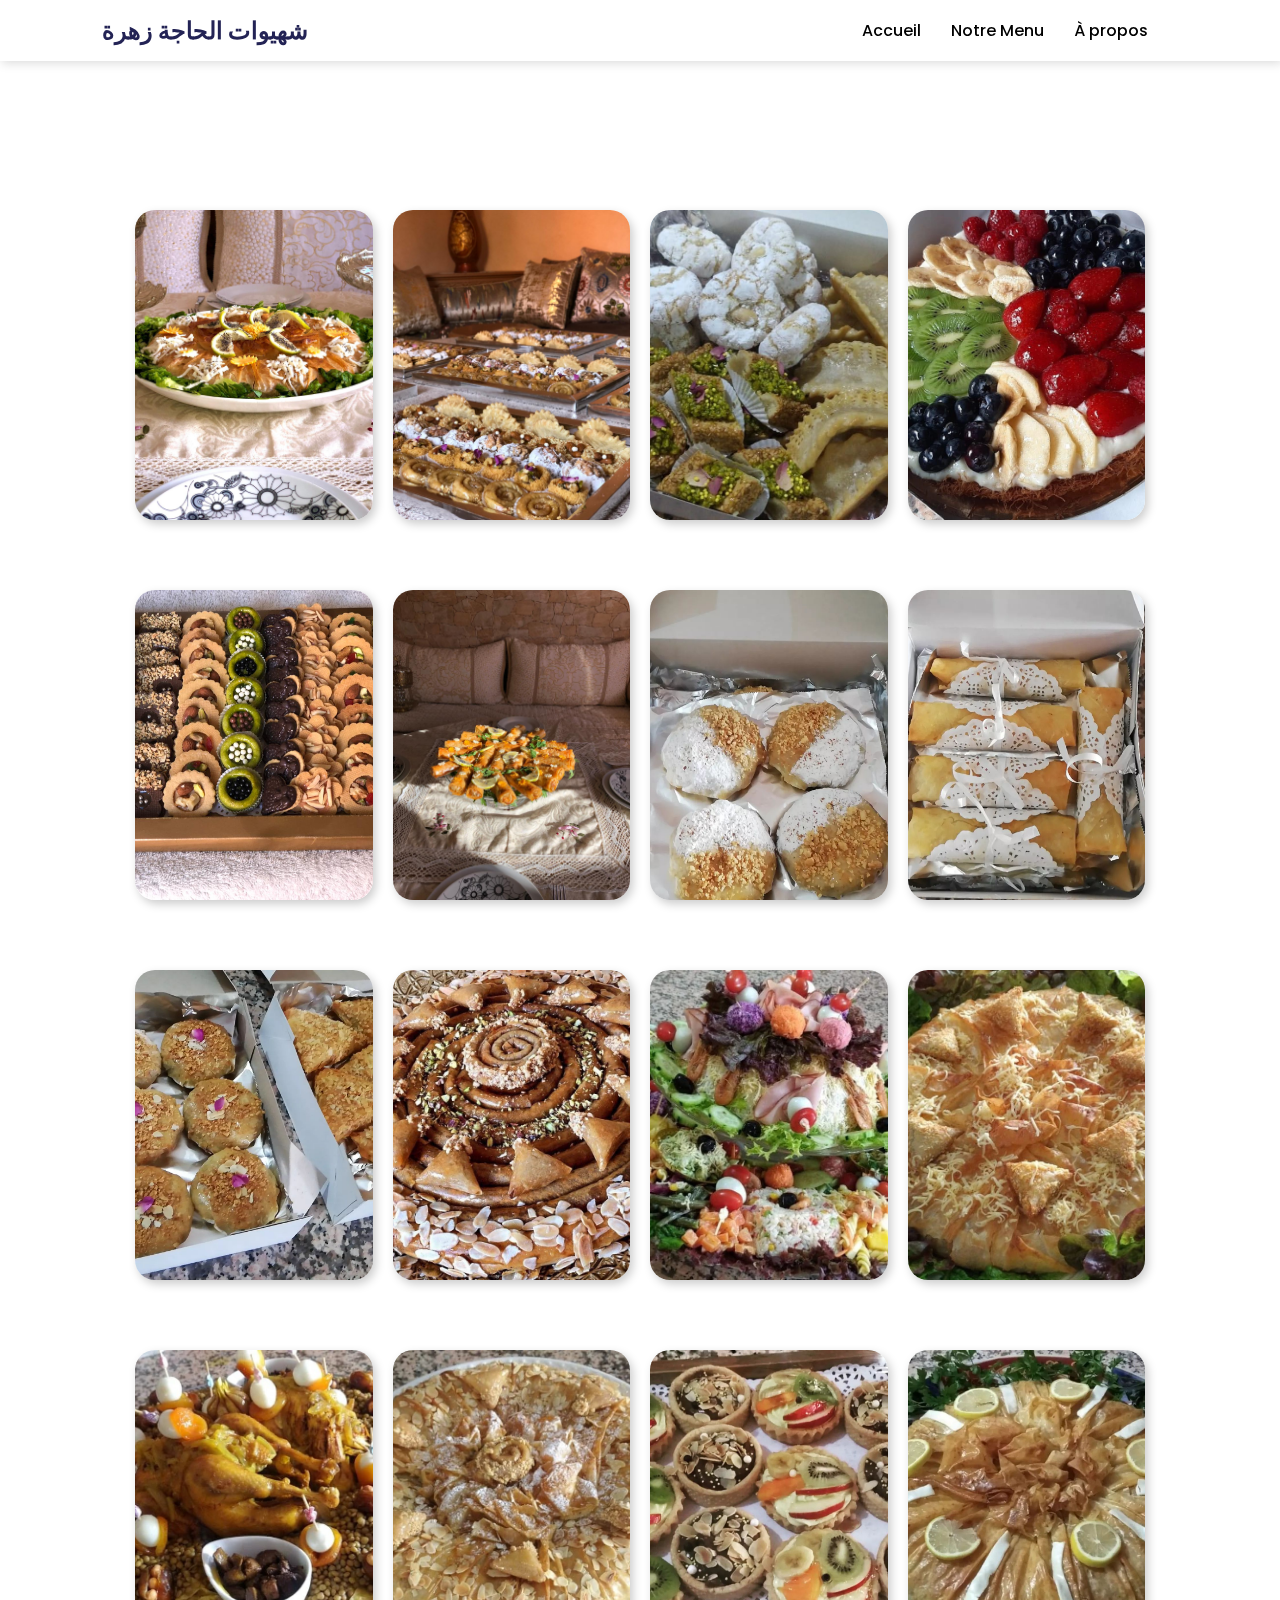
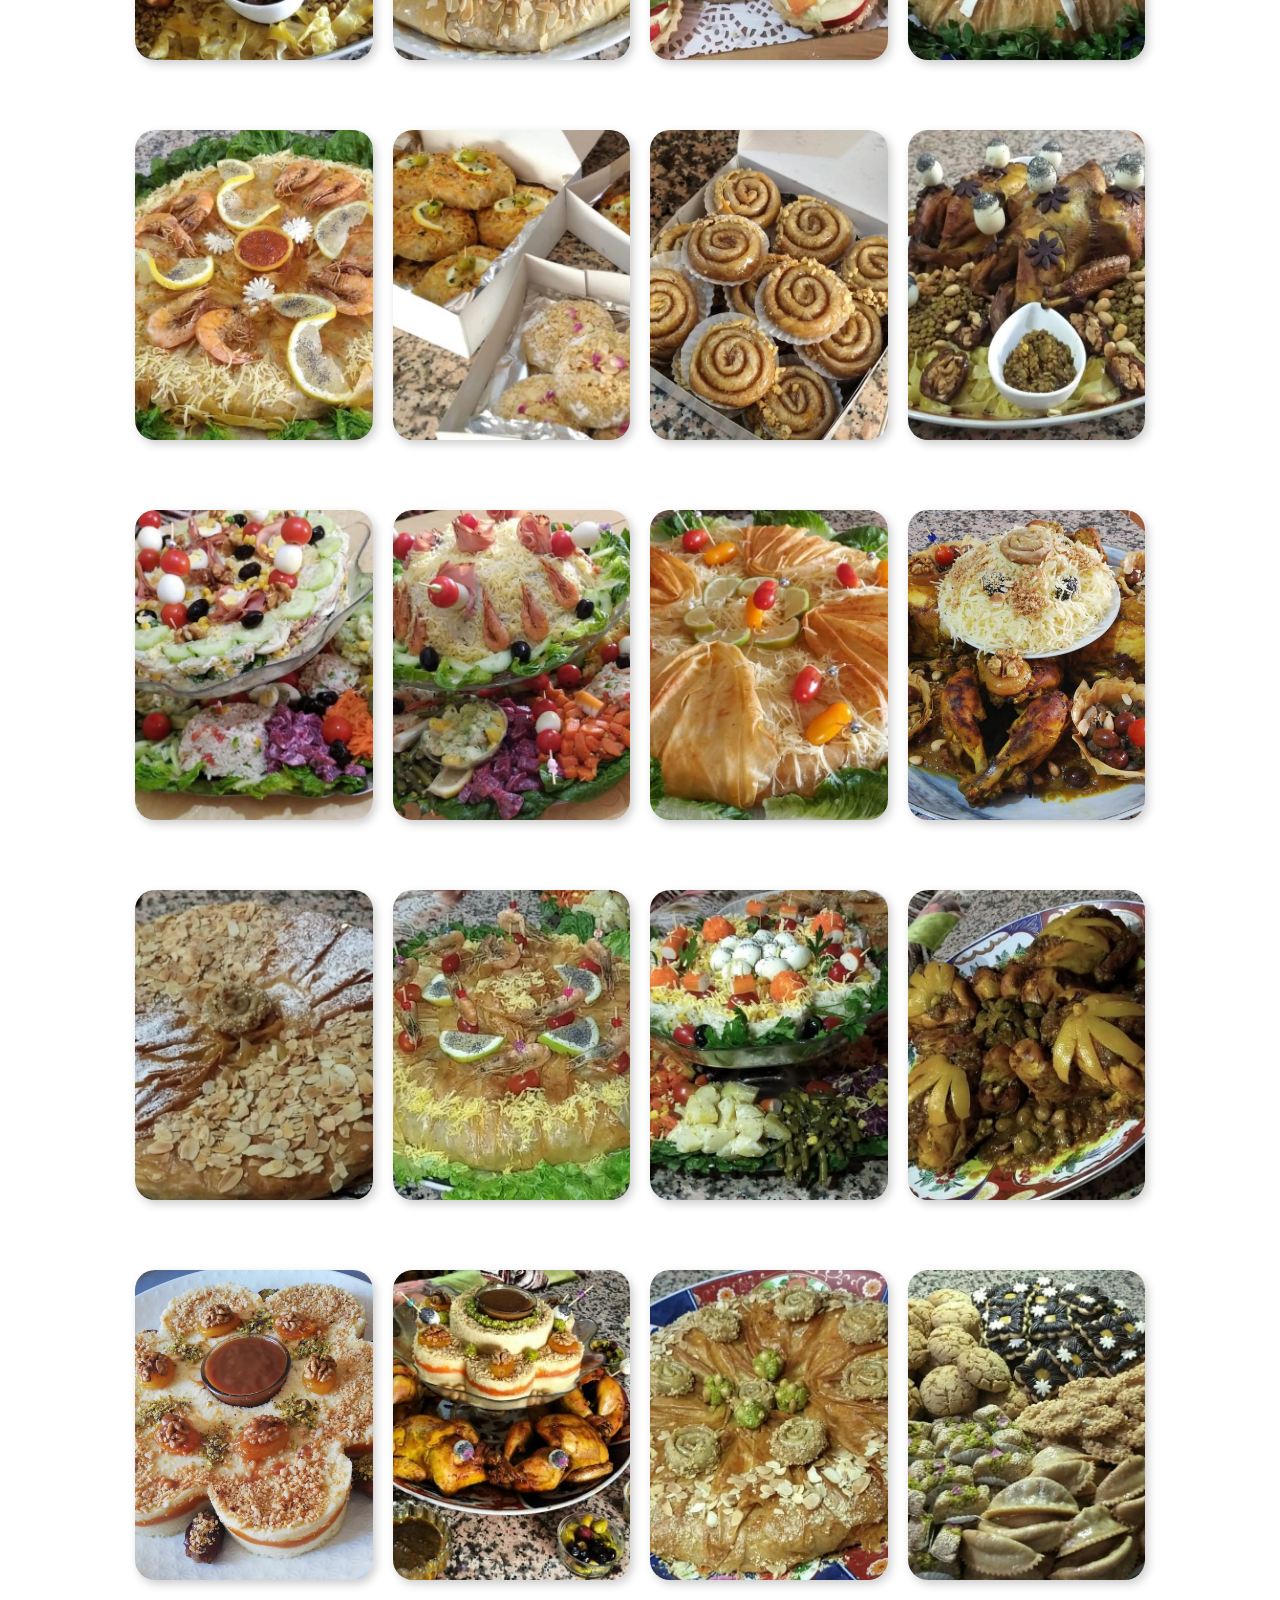
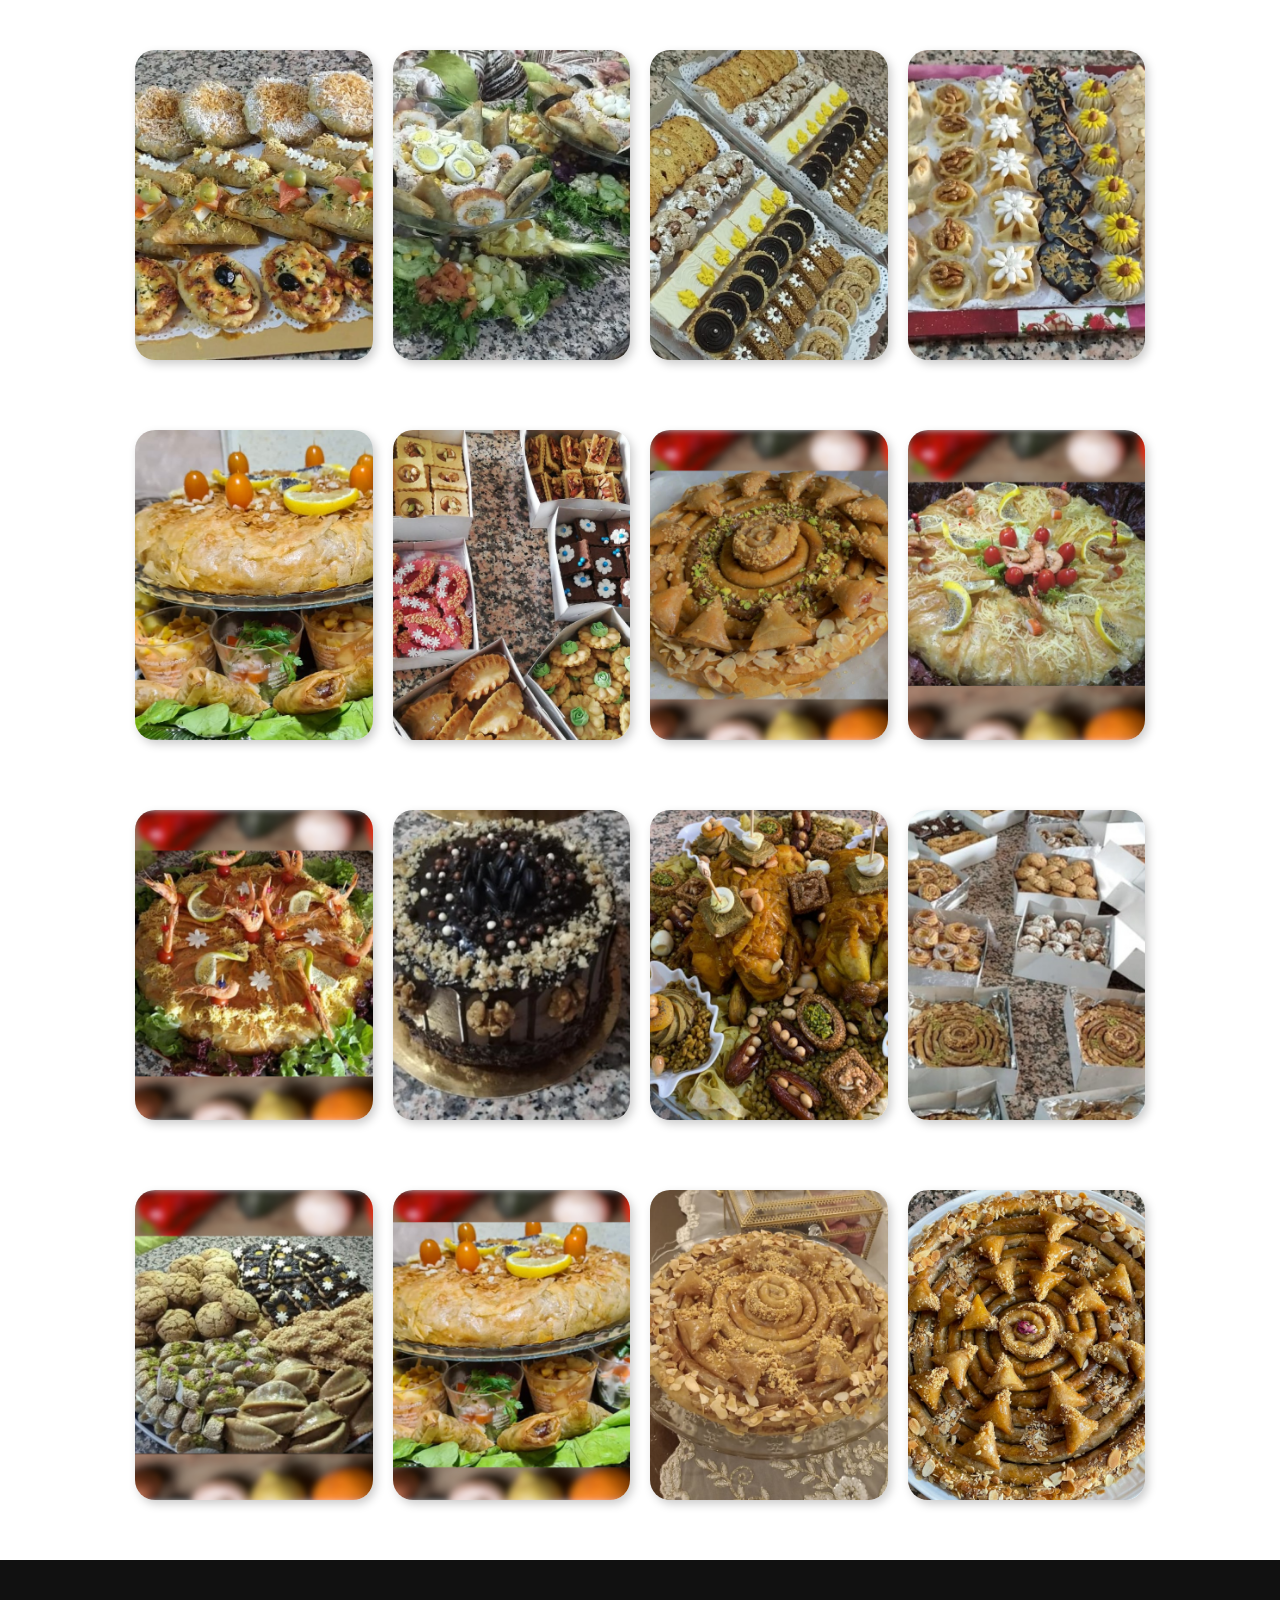
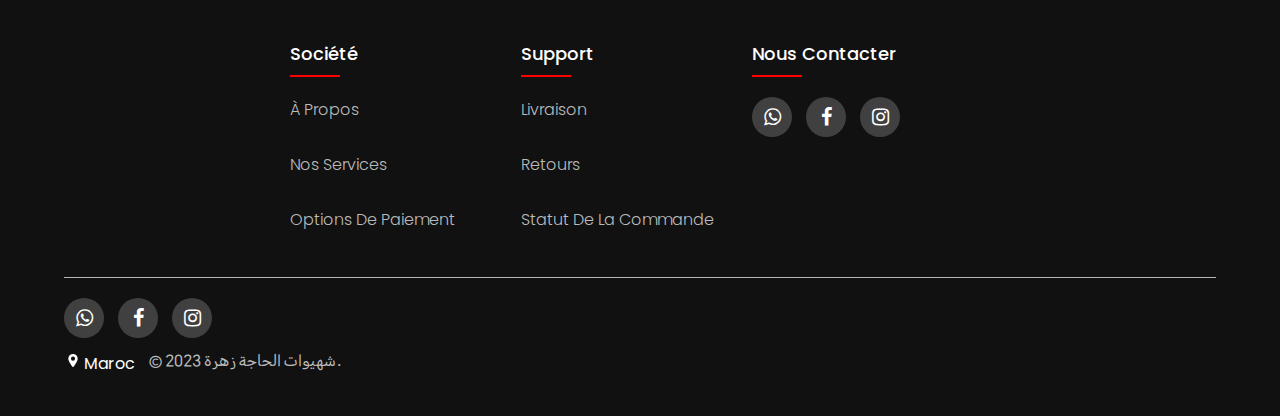
<file: Menu/index.html>
<!DOCTYPE html>
<html lang="en">
<head>
	<meta charset="utf-8">
	<meta name="viewport" content="width=device-width, initial-scale=1.0">
	<title>All Products - RedStore | Ecommerce Website Design</title>

	<script src="https://code.jquery.com/jquery-3.7.1.min.js"></script>

	<!-- <link rel="preconnect" href="https://fonts.googleapis.com">
	<link rel="preconnect" href="https://fonts.gstatic.com" crossorigin> -->
	<link href="https://fonts.googleapis.com/css2?family=Poppins:wght@300;400;500;600;700&display=swap" rel="stylesheet">
	<link rel="stylesheet" type="text/css" href="https://cdnjs.cloudflare.com/ajax/libs/font-awesome/4.7.0/css/font-awesome.min.css">


	<link rel="stylesheet" type="text/css" href="../styles/colors.css">
	<link rel="stylesheet" type="text/css" href="../styles/fonts.css">
	<link rel="stylesheet" type="text/css" href="../styles/logo.css">
	<link rel="stylesheet" type="text/css" href="../styles/widgets.css">
	<link rel="stylesheet" type="text/css" href="../styles/scroll_bar.css">
	<link rel="stylesheet" type="text/css" href="../styles/style.css">
	<link rel="stylesheet" type="text/css" href="../styles/products.css">

</head>
<body>

	<nav>
					<a href="/" class="text-logo"><h1>شهيوات الحاجة زهرة</h1></a>
					<div class="navigation">
						<ul>
							<i id="close-menu-btn" class="fa fa-times"></i>
							<li><a id="active-nav-link" href="/">Accueil</a></li>
							<li><a id="nav-link" href="/Menu">Notre Menu</a></li>
							<li><a id="nav-link" href="">À propos</a></li>

						</ul>
						<img id="menu-btn" src="../assets/images/menu.png">
					</div>
				</nav>

	<!-- Header START -->


	<!-- Header END -->

	<!-- Products START -->

		<div class="small-container" style="padding-top: 200px;">
			

			<div class="row">
				<div class="col-4">
					<img src="../assets/images/001.jpeg">
				</div>

				<div class="col-4">
					<img src="../assets/images/002.jpeg">
				</div>

				<div class="col-4">
					<img src="../assets/images/005.jpeg">
				</div>

				<div class="col-4">
					<img src="../assets/images/006.jpeg">
				</div>

				<div class="col-4">
					<img src="../assets/images/007.jpeg">
				</div>

				<div class="col-4">
					<img src="../assets/images/008.jpeg">
				</div>

				<div class="col-4">
					<img src="../assets/food/insta/00001.jpg">
				</div>

				<div class="col-4">
					<img src="../assets/food/insta/00002.jpg">
				</div>

				<div class="col-4">
					<img src="../assets/food/insta/00004.jpg">
				</div>

				<div class="col-4">
					<img src="../assets/food/insta/00006.jpg">
				</div>

				<div class="col-4">
					<img src="../assets/food/insta/00009.jpg">
				</div>

				<div class="col-4">
					<img src="../assets/food/insta/00010.jpg">
				</div>

				<div class="col-4">
					<img src="../assets/food/insta/00012.jpg">
				</div>

				<div class="col-4">
					<img src="../assets/food/insta/00013.jpg">
				</div>

				<div class="col-4">
					<img src="../assets/food/insta/00015.jpg">
				</div>

				<div class="col-4">
					<img src="../assets/food/insta/00016.jpg">
				</div>

				<div class="col-4">
					<img src="../assets/food/insta/00018.jpg">
				</div>

				<div class="col-4">
					<img src="../assets/food/insta/00019.jpg">
				</div>

				<div class="col-4">
					<img src="../assets/food/insta/00020.jpg">
				</div>

				<div class="col-4">
					<img src="../assets/food/insta/00021.jpg">
				</div>

				<div class="col-4">
					<img src="../assets/food/insta/00022.jpg">
				</div>

				<div class="col-4">
					<img src="../assets/food/insta/00023.jpg">
				</div>

				<div class="col-4">
					<img src="../assets/food/insta/00024.jpg">
				</div>

				<div class="col-4">
					<img src="../assets/food/insta/00025.jpg">
				</div>

				<div class="col-4">
					<img src="../assets/food/insta/00026.jpg">
				</div>

				<div class="col-4">
					<img src="../assets/food/insta/00027.jpg">
				</div>

				<div class="col-4">
					<img src="../assets/food/insta/00028.jpg">
				</div>

				<div class="col-4">
					<img src="../assets/food/insta/00030.jpg">
				</div>

				<div class="col-4">
					<img src="../assets/food/insta/00031.jpg">
				</div>

				<div class="col-4">
					<img src="../assets/food/insta/00032_1.jpg">
				</div>

				<div class="col-4">
					<img src="../assets/food/insta/00033.jpg">
				</div>

				<div class="col-4">
					<img src="../assets/food/insta/00034.jpg">
				</div>

				<div class="col-4">
					<img src="../assets/food/insta/00035_1.jpg">
				</div>

				<div class="col-4">
					<img src="../assets/food/insta/00038_1.jpg">
				</div>

				<div class="col-4">
					<img src="../assets/food/insta/00039.jpg">
				</div>

				<div class="col-4">
					<img src="../assets/food/insta/00040_1.jpg">
				</div>

				<div class="col-4">
					<img src="../assets/food/insta/00041_1.jpg">
				</div>

				<div class="col-4">
					<img src="../assets/food/others/001_1.jpg">
				</div>

				<div class="col-4">
					<img src="../assets/food/others/002_1.jpg">
				</div>

				<div class="col-4">
					<img src="../assets/food/others/003.jpg">
				</div>

				<div class="col-4">
					<img src="../assets/food/others/004.jpg">
				</div>

				<div class="col-4">
					<img src="../assets/food/others/005_1.jpg">
				</div>

				<div class="col-4">
					<img src="../assets/food/others/006_1.jpg">
				</div>

				<div class="col-4">
					<img src="../assets/food/others/007_1.jpg">
				</div>

				<div class="col-4">
					<img src="../assets/food/others/008_1.jpg">
				</div>

				<div class="col-4">
					<img src="../assets/food/others/009_1.jpg">
				</div>

				<div class="col-4">
					<img src="../assets/food/others/010.jpg">
				</div>

				<div class="col-4">
					<img src="../assets/food/others/011_1.jpg">
				</div>
			</div>

		</div>

	<!-- Products END -->

	<!-- Footer START -->

		<footer class="footer">
			<div class="footer-container" style="max-width: 700px;">
				<div class="footer-row">
					<div class="footer-col">
						<h4>Société</h4>
						<ul>
							<li><a href="#">À propos</a></li>
							<li><a href="#">Nos Services</a></li>
							<li><a href="#">Options de Paiement</a></li>
						</ul>
					</div>

					<div class="footer-col">
						<h4>Support</h4>
						<ul>
							<li><a href="#">Livraison</a></li>
							<li><a href="#">Retours</a></li>
							<li><a href="#">Statut de la Commande</a></li>
						</ul>
					</div>

					<div class="footer-col">
						<h4>Nous contacter</h4>
						<ul>
							<div class="social-links">

								<a href="https://api.whatsapp.com/send?phone=212655040173" id="wa-icon"><span class="fa fa-whatsapp"></span></a>
								<a href="https://web.facebook.com/mimix.dogrie.6" id="fb-icon"><span class="fa fa-facebook-f"></span></a>
								<a href="https://www.instagram.com/chhiwat_el_haja_zehra/" id="ig-icon"><span class="fa fa-instagram"></span></a>

							</div>
						</ul>
					</div>
				</div>
			</div>

			<br>

			<div class="container">
				<hr>

				<div class="footer-container">
					<div class="footer-row">
						<div class="footer-col" style="margin-bottom: 5px;">
							<div class="social-links">

								<a href="https://api.whatsapp.com/send?phone=212655040173" id="wa-icon"><span class="fa fa-whatsapp"></span></a>
								<a href="https://web.facebook.com/mimix.dogrie.6" id="fb-icon"><span class="fa fa-facebook-f"></span></a>
								<a href="https://www.instagram.com/chhiwat_el_haja_zehra/" id="ig-icon"><span class="fa fa-instagram"></span></a>

							</div>
						</div>
					</div>
				</div>

				<div style="display: flex;">
					<svg aria-hidden="true" focusable="false" viewBox="0 0 24 24" role="img" width="18px" height="15px" fill="none">
						<path fill="#fff" fill-rule="evenodd" d="M4.5 9.001a7.5 7.5 0 1115 0c0 1.205-.385 2.576-.934 3.928-.555 1.364-1.302 2.767-2.08 4.055a39.918 39.918 0 01-2.307 3.405c-.688.905-1.316 1.632-1.711 1.947a.75.75 0 01-.936 0c-.395-.315-1.023-1.042-1.711-1.947a39.916 39.916 0 01-2.306-3.405c-.78-1.288-1.526-2.691-2.08-4.056-.55-1.351-.935-2.722-.935-3.927zM12 12.25a3.25 3.25 0 100-6.5 3.25 3.25 0 000 6.5z" clip-rule="evenodd"></path>
					</svg>
					<span style="color: #fff; margin: -2px 14px 0 2px;">Maroc</span>
					<p class="copyright" style="margin: -2px 0;">© 2023 شهيوات الحاجة زهرة.</p>
				</div>

			</div>
		</footer>

	<!-- Footer END -->

	<!-- JS START -->

		<script type="text/javascript" src="../js/main.js"></script>
		<script type="text/javascript" src="../js/products.js"></script>

	<!-- JS END -->

</body>
</html>
</file>
<file: styles/colors.css>
:root
{
  --grey1: #555;
  --grey2: #563434;
  --grey3: #777;
  --grey4: #8a8a8a;
  --grey5: #b5b5b5;
  --grey6: #333;
  --grey7: #ccc;

  --red1: #ff523b;
  --red2: #ffd6d6;

  --the-red: #FF0000;
  --light-red: #f03b3b;

  --the-yellow: #fffd00;
}
</file>
<file: styles/fonts.css>
@font-face{
  font-family: 'fonts/GolosText-Regular';
  src:  url('fonts/GolosText-Regular.ttf') format('truetype');
}
@font-face {
  font-family: 'fonts/HONORSansArabicUI-R';
  src:  url('fonts/HONORSansArabicUI-R.ttf') format('truetype');
}

@font-face {
  font-family: 'fonts/Abeer_2711-يوم-الجمعة.otf';
  src:  url('fonts/Abeer_2711-يوم-الجمعة.otf') format('opentype');
}
</file>
<file: styles/logo.css>
.navbar .text-logo
{
	color: #FFF;
	font-size: 25px;
	text-decoration: none;
	
	/*font-family: 'fonts/HONORSansArabicUI-R', sans-serif;*/
	font-family: 'fonts/Abeer_2711-يوم-الجمعة', sans-serif;

	cursor: pointer;
	z-index: 100;
	transition: 0.5s;

	-webkit-user-select: none;
  	user-select: none;
}

.products-page-navbar .text-logo
{
	color: #000;
	font-size: 25px;
	text-decoration: none;
	
	/*font-family: 'fonts/HONORSansArabicUI-R', sans-serif;*/
	font-family: 'fonts/Abeer_2711-يوم-الجمعة', sans-serif;

	cursor: pointer;
	z-index: 100;
	transition: 0.5s;

	-webkit-user-select: none;
  	user-select: none;
}

/*------------------ media query for less than 600 screen size -------------------*/

@media only screen and (max-width: 600px)
{
	.logo
	{
		font-size: 20px;
	}
}
</file>
<file: styles/widgets.css>
/* widget */
    .sm-widget
    {
        background-color: #46c656;
        height: 60px;
        width: 60px;
        position: fixed;
        top: 50vh;
        left: 0;
        border-radius: 0 30px 30px 0;
        box-shadow: 0px 1px 10px rgb(0 0 0 / 5%);
        -webkit-transition: all,0.2s;
        -o-transition: all,0.2s;
        transition: all,0.2s;
        z-index: 100;
    }

    .sm-widget-right
    {
        left: auto;
        right: 0;
        border-radius: 30px 0 0 30px;
    }

    .fb-widget
    {
        position: fixed;
        background-color: #3b5998;
        top: 80vh;
    }

    .ig-widget
    {
        position: fixed;
        background: radial-gradient(circle at 30% 107%, #fdf497 0%, #fdf497 5%, #fd5949 45%,#d6249f 60%,#285AEB 90%);
        top: 70vh;
    }

.sm-widget a.sm-link
{
    display: block;
    /*height: 60px;*/
    text-align: center;
    /*padding-top: 15px;*/
}

/*.icons-whatsapp
{
    background-position: 0 -727px;
    height: 28px;
    width: 28px;
}*/

    .sm-link span
    {
        font-size: 35px;
        display: inline-block;
        height: 40px;
        width: 40px;
        color: #fff;
        /*margin: 0 10px 10px 0;*/
        text-align: center;
        line-height: 40px;
        transition: all 0.5s ease;
        margin-top: 10px;
        margin-right: 10px;
    }

    .sm-link-right span
    {
        margin-right: 0;
        margin-left: 6px;
    }

    .fb-link span
    {
        font-size: 33px;
    }

.sm-widget:hover
{
    background-color: #40a94d;
    width: 90px;
}

.ig-widget:hover
{
    background: radial-gradient(circle at 30% 107%, #b3ad70 0%, #a8a262 5%, #9b382f 45%,#92176c 60%,#1d3a8e 90%);
    width: 90px;
}

.fb-widget:hover
{
    background-color: #263d6d;
    width: 90px;
}
</file>
<file: styles/scroll_bar.css>
::-webkit-scrollbar
{
	width: 1.1vw;
	/*display: none;*/
}

::-webkit-scrollbar-track
{
	/*transition: color 0.5s;*/
	background: #d1e5ff;
	/*background: var(--the-red);*/
}

::-webkit-scrollbar-thumb
{
	/*background: linear-gradient(#642bff, #ff22e6);*/
	/*border-radius: 10px;*/
	/*background: #4169E1;*/
	background: var(--the-red);
}

::-webkit-scrollbar-thumb:hover
{
	/*background: linear-gradient(#642bff, #ff22e6);*/
	/*border-radius: 10px;*/
	/*background: #2C458E;*/
	background: var(--light-red);
}
</file>
<file: styles/style.css>
*
{
	margin: 0;
	padding: 0;
	box-sizing: border-box;
}

body
{
	font-family: 'Poppins', sans-serif;
}

/* Header START */
	
	/*nav
	{
		flex: 1;
		text-align: right;
	}

	nav ul
	{
		display: inline-block;
		list-style-type: none;
	}

	nav ul li
	{
		display: inline-block;
		margin-right: 20px;
	}*/

	a
	{
		text-decoration: none;
		color: var(--grey1);
	}

	p
	{
		color: var(--grey1);
	}

	.navbar
	{
		display: flex;
		align-items: center;
	    padding: 10px;
	    padding-right: 90px;
	    padding-left: 90px;
	    position: absolute;
	    width: 100%;
	    height: 15vh;
	}

	.navbar .nav-logo img
	{
		width: 125px;
	}

	.navbar .nav-cart-icon
	{
		width: 30px;
		height: 30px;
	}

	.navbar .nav-menu-icon
	{
		width: 28px;
		margin-left: 20px;
		display: none;
		z-index: 999;
	}

	.container
	{
		padding: 0;
	}

	.row
	{
		display: flex;
		align-items: center;
		flex-wrap: wrap;
		justify-content: space-around;
	}

	.col-2
	{
		flex-basis: 50%;
		min-width: 300px;
	}

	.col-2 img
	{
		max-width: 100%;
		padding: 50px 0;
	}

	.col-2 h1
	{
		font-size: 50px;
		line-height: 60px;
		margin: 25px 0;
	}

	.btn
	{
		display: inline-block;
		background: var(--red1);
		color: #fff;
		padding: 8px 30px;
		margin: 30px 0;
		border-radius: 30px;
		transition: background 0.5s;
	}

	.btn:hover
	{
		background: var(--grey2);
	}

/* Header END */

/* Navigation START */

	nav
	{
		position: fixed;
		width: 100%;
		background-color: var(--nav-bg-clr);
		display: flex;
		flex-direction: row;
		justify-content: space-between;
		align-items: center;
		padding: 1vw 8vw;
		box-shadow: var(--nav-box-shadow);
		z-index: 999;

		transition: 0.5s ease;
	}

	/* Custom Logo START */

		nav img
		{
			width: 150px;
			cursor: pointer;
		}

		.text-logo
		{
			cursor: pointer;
			text-decoration: none;
		}

		.text-logo h1
		{
			font-size: 1.5rem;
		}

		.dont-select
		{
			-webkit-user-select: none;
		  	user-select: none;
		}
	
	/* Custom Logo END */

	nav .navigation
	{
		display: flex;
	}

	#menu-btn
	{
		width: 30px;
		height: 30px;

		/* Custom START */

			/*display: none;*/
			opacity: 0;
			transition: 0.5s ease;

		/* Custom END */

		filter: var(--menu-clr-invert);
	}

	#close-menu-btn
	{
		display: none;
	}
	
	nav .navigation ul
	{
		display: flex;
		justify-content: flex-end;
		align-items: center;

		/* Custom START */

			overflow: hidden;

		/* Custom END */
	}

	nav .navigation ul li
	{
		list-style: none;
		margin-left: 30px;

		/* lang icons */

	    display: flex;
	    flex-direction: row-reverse;
	    align-items: center;
	}

	.ar-text
	{
		font-family: 'Noto Naskh Arabic', serif;
	}

	.lang-icon
	{
		height: 30px;
		width: auto;
		margin-right: 15px;
	}

	nav .navigation ul li a
	{
		text-decoration: none;
		/*color: var(--blue);*/
		color: #fff;
		font-size: 16px;
		font-weight: 500;
		transition: 0.5s ease;
    	
    	display: flex;
	    align-items: center;
	}

	/*nav:hover
	{
		background-color: var(--nav-bg-clr);
	}*/

	nav h1
	{
		color: var(--nav-logo-clr);
		transition: 0.5s ease;
	}

	nav:hover h1
	{
		color: var(--nav-logo-clr);
	}

	#nav-link
	{
		/*pointer-events: none;*/
		color: var(--nav-link-clr);
	}

	/*nav:hover #nav-link
	{
		color: var(--blue);
	}*/

	#active-nav-link, #nav-link:hover, nav:hover #active-nav-link
	{
		/*color: var(--the-red);*/
		/*color: #000;*/
	}

			#nav-link, #active-nav-link, #nav-link:hover, nav:hover #active-nav-link
			{
				/*pointer-events: none;*/
				color: var(--nav-link-clr);
			}

/* Navigation END  */

/* Products START */

	.row-2
	{
		justify-content: space-between;
		margin: 100px auto 50px;
	}

/* Products END */

/* Featured Categories START */

	.other
	{
		background-color: white;
	    width: 100%;
	    height: 100%;
	}
	
	.small-container
	{
		max-width: 1080px;
		margin: auto;
		padding-left: 25px;
		padding-right: 25px;
	}

/* Featured Categories END */

/* Featured Products START */
	
	.col-4
	{
		flex-basis: 25%;
		padding: 10px;
		min-width: 200px;
		margin-bottom: 50px;
		transition: transform 0.5s;
	}

	.col-4 img
	{
		width: 100%;

		width: 100%;
	    height: 310px;
	    object-fit: cover;
	    display: block;
	    box-shadow: 3px 4px 10px #ccc;
	    border: none;
	    border-radius: 20px 20px 20px 20px;
	}

	.col-4 p
	{
		font-size: 14px;
	}

	.col-4:hover
	{
		transform: translateY(-15px);
	}

	.rating i
	{
		color: var(--red1);
	}

/* Featured Products END */

/* Footer START */

	.footer
	{
		background-color: #111111;

		padding-top: 80px;
	  	padding-bottom: 120px;

		padding-right: 5%;
		padding-left: 5%;

		-webkit-user-select: none;
	  	user-select: none;
	}

	.footer-container
	{
		max-width: 1350px;
		margin: auto;
	}

	.footer ul
	{
		list-style: none;
	}

	.footer-row
	{
		display: flex;
		flex-wrap: wrap;
	}

	.footer-col
	{
		width: 33%;
	}

	.footer-col h4
	{
		font-size: 18px;
		color: #fff;
		text-transform: capitalize;
		margin-bottom: 30px;
		font-weight: 500;
		position: relative;
	}

	.footer-col h4::before
	{
		content: '';
		position: absolute;
		left: 0;
		bottom: -10px;
		background-color: var(--the-red);
		height: 2px;
		box-sizing: border-box;
		width: 50px;
	}

	.footer-col ul li:not(:last-child)
	{
		margin-bottom: 30px;
	}

	.footer-col ul li a
	{
		font-size: 16px;
		text-transform: capitalize;
		color: #fff; 
		text-decoration: none;
		font-weight: 300;
		color: #bbb;
		transition: all 0.3s ease;
	}

	.footer-col ul li a:hover
	{
		color: #fff;
		padding-left: 8px;
	}

	.social-links a
	{
		background-color: rgba(255, 255, 255, 0.2);
		color: #fff;
		width: 40px;
		height: 40px;
		font-size: 20px;
		display: inline-block;
		
		cursor: pointer;
		margin: 0 10px 15px 0;
		text-align: center;
		line-height: 40px;
		border-radius: 50%;
		transition: all 0.5s ease;
	}

	.footer-col .social-links a
	{
		font-size: 20px;
		display: inline-block;
		height: 40px;
		width: 40px;
		background-color: rgba(255, 255, 255, 0.2);
		color: #fff;
		margin: 0 10px 10px 0;
		text-align: center;
		line-height: 40px;
		border-radius: 50%;
		transition: all 0.5s ease;
	}

	#wa-icon:hover
	{
		color: #25d366;
		background-color: #fff;
	}

	#fb-icon:hover
	{
		color: #4267B2;
		background-color: #fff;
	}

	#tw-icon:hover
	{
		color: #1DA1F2;
		background-color: #fff;
	}

	#ig-icon:hover
	{
		color: #c13584;
		background-color: #fff;
	}

	#li-icon:hover
	{
		color: #0072b1;
		background-color: #fff;
	}

	.footer .container
	{
		max-width: 1350px;
		padding-right: 0;
		padding-left: 0;
		padding-bottom: 0;
		margin-bottom: -80px;
	}

	.container .footer-col
	{
		width: 100%;
	}

	.footer hr
	{
		border: none;
		background: #b5b5b5;
		height: 1px;
		position: center;
		margin: 20px 0;
	}

	.copyright
	{
		text-align: left;
		color: #bbb;
		font-family: 'fonts/HONORSansArabicUI-R', sans-serif;
	}

/* Footer END */

/* Media Query START */

	/* Menu START */

		/*@media only screen and (max-width: 800px)
		{
			.navbar .nav-menu-icon
			{
				display: block;
				cursor: pointer;
			}
		}*/

	/* Menu END */

	@media only screen and (max-width: 600px)
	{
		.row
		{
			text-align: center;
		}
		.col-2, .col-3, .col-4
		{
			flex-basis: 100%;
		}
	}

	/* Footer START */

		@media(max-width: 767px)
		{
			.footer-col
			{
				width: 50%;
				margin-bottom: 30px;
			}
		}

		@media(max-width: 574px)
		{
			.footer-col
			{
				width: 50%;
			}
		}

	/* Footer END */

/* Media Query END */

/* nav */

/* Media Query START */
	
	/*@media (max-width: 769px)*/
	@media (max-width: 920px)
	{
		nav
		{
			--nav-link-clr: #fff;
		}

	    /* Custom START */

	      nav .navigation ul
	      {
	        overflow-y: scroll;
	      }

	      /* Hide scrollbar for Chrome, Safari and Opera */
	      nav .navigation ul::-webkit-scrollbar
	      {
	        display: none;
	      }

	      /* Hide scrollbar for IE, Edge and Firefox */
	      nav .navigation ul
	      {
	        -ms-overflow-style: none;  /* IE and Edge */
	        scrollbar-width: none;  /* Firefox */
	      }

	    /* Custom END */
	    
		nav
		{
			padding: 15px 20px;
		}

		nav .navigation ul.active
		{
			right: 0;
		}

		nav .navigation ul
		{
			position: absolute;
			top: 0;
			right: -220px;
			width: 220px;
			height: 100vh;
			background: rgb(180 34 34 / 45%);
			backdrop-filter: blur(4.5px);
			border: 1px solid rgba(255, 255, 255, 0.18);
			flex-direction: column;
			justify-content: flex-start;
			align-items: flex-start;
			transition: 0.5s ease;
		}

		nav .navigation ul li
		{
			padding: 20px 0 20px 40px;
			margin-left: 0;
		}

		nav .navigation ul li a
		{
			color: #fff;
		}

		nav img
		{
			width: 130px;
		}

		#close-menu-btn
		{
			display: initial;
			font-size: 1.6rem;
			color: #fff;
			padding: 30px 0 20px 20px;
		}

		#menu-btn
		{
			/* Custom START */

				/*display: initial;*/
				opacity: 1;
		
			/* Custom END */
		}

		/* Custom START */
		
			#menu-btn.active
			{
				opacity: 0;
			}
		
		/* Custom END */

		#home h2
		{
			padding-top: 50px;
		}

		#home p
		{
			width: 90%;
		}

		#home .background
		{
			/* Custom START */

				/*padding-top: 0;*/
				/*padding: 0 30px;*/

			/* Custom END */
		}

		#home .background
		{
			padding: 0 20px;
		}


		/* Custom START */

			/*#features
			{
				padding: 8vw 4vw 0 4vw;
			}
			#courses
			{
				margin-top: 8vw;
				padding: 8vw 4vw 0 4vw;
			}

			#registration
			{
				padding: 6vw 4vw 6vw 4vw;
			}

			#registration .reminder .time
			{
				flex-wrap: wrap;
			}

			#experts
			{
				padding: 8vw 8vw 4vw 8vw;
			}*/

		/* Custom END */

		footer .copyright .pro-links
		{
			margin-top: 15px;
		}
	}

	@media (max-width: 475px)
	{
		#registration
		{
			flex-direction: column;
			justify-content: center;
			align-items: center;
			text-align: center;
		}

		#registration .reminder .time
		{
			justify-content: center;
			align-items: center;
			margin-top: 20px;
			margin-bottom: 20px;
		}
	}


	/* Custom START */

		@media (max-height: 620px)
		{
			#home h2
			{
				font-size: 1.7rem;
			}
		}

	/* Custom END */

/* Media Query END */
</file>
<file: styles/products.css>
/* Products START */

	h4
	{
		color: var(--grey1);
		font-weight: normal;
	}

	select
	{
		border: 1px solid var(--red1);
		padding: 5px;
	}

	select:focus
	{
		outline: none;
	}

	.products-page-btn
	{
		margin: 0 auto 80px;
	}

	.products-page-btn span
	{
		display: inline-block;
		border: 1px solid var(--red1);
		margin-left: 10px;
		width: 40px;
		height: 40px;
		text-align: center;
		line-height: 40px;
		cursor: pointer;
	}

	.products-page-btn span:hover
	{
		background: var(--red1);
		color: #fff;
	}

/* Products END */

/* Media Query START */

	/* Menu START */

		/*@media only screen and (max-width: 800px)
		{
			nav ul
			{
				position: absolute;
				top: 70px;
				left: 0;
				background: var(--grey6);
				width: 100%;
				overflow: hidden;
				transition: max-height 0.5s;
			}

			nav ul li
			{
				display: block;
				margin-right: 50px;
				margin-top: 10px;
				margin-bottom: 10px;
			}

			nav ul li a
			{
				color: #fff;
			}
		}*/

	/* Menu END */

/* Media Query END */
</file>
